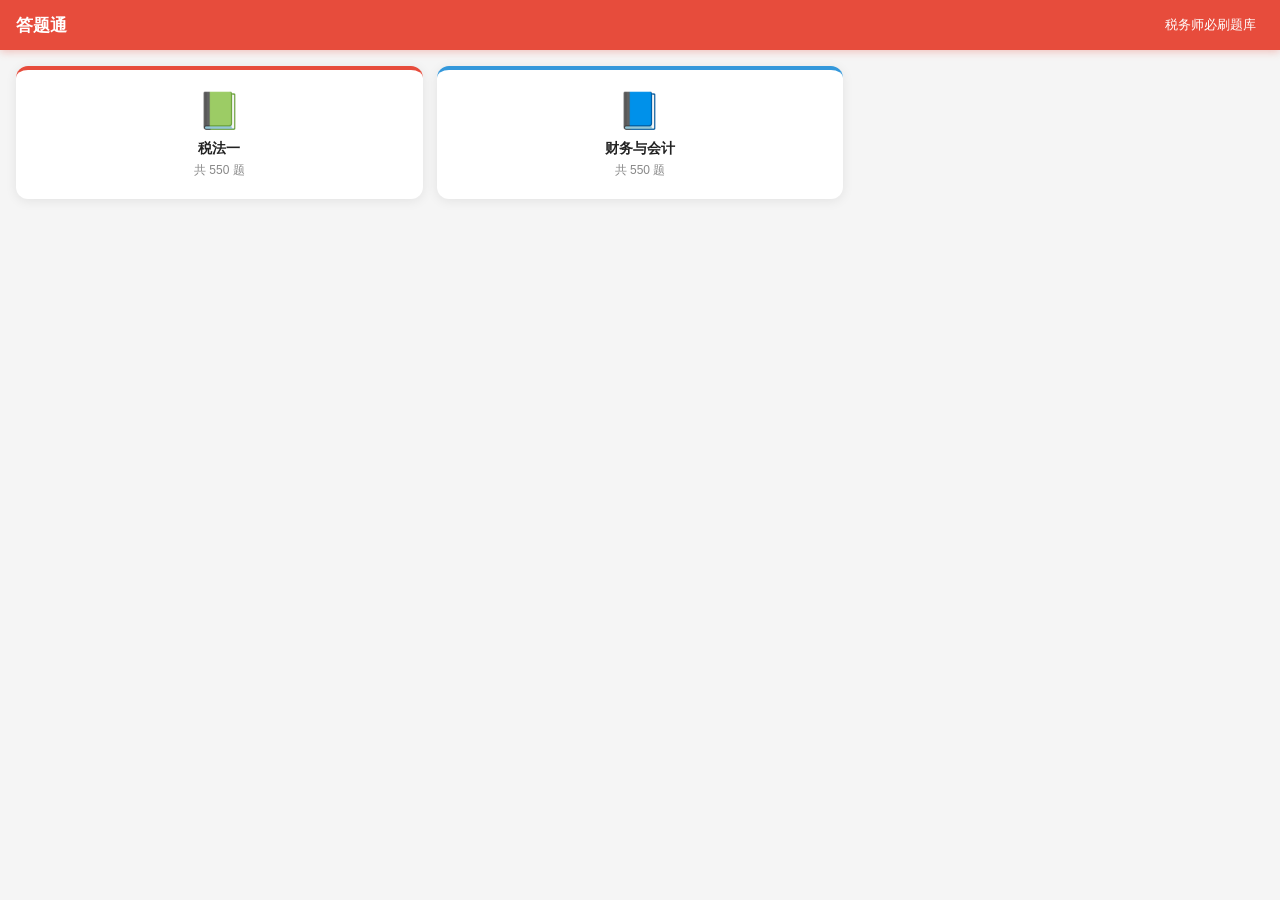
<file: index.html>
<!DOCTYPE html>
<html lang="zh-CN">
<head>
  <meta charset="UTF-8">
  <meta name="viewport" content="width=device-width, initial-scale=1.0, maximum-scale=1.0, user-scalable=no">
  <title>答题通 - 税务师必刷题库</title>
  <link rel="manifest" href="./manifest.json?v=6">
  <link rel="stylesheet" href="./style.css?v=6">
  <link rel="apple-touch-icon" href="./icon-192.png">
  <meta name="apple-mobile-web-app-capable" content="yes">
  <meta name="apple-mobile-web-app-status-bar-style" content="black-translucent">
  <meta name="theme-color" content="#e74c3c">
  <script src="./real_data.js?v=6"></script>
</head>
<body>

<!-- ============ 页面1：科目列表 ============ -->
<div class="page active" id="subject-page">
  <div class="topbar" style="background:#e74c3c">
    <h1>答题通</h1>
    <span class="right-btn" style="font-size:13px">税务师必刷题库</span>
  </div>
  <div class="subject-grid" id="subject-grid">
    <div class="loading">加载科目中</div>
  </div>
</div>

<!-- ============ 页面2：模式选择 ============ -->
<div class="page" id="mode-page">
  <div class="topbar" id="subject-topbar" style="background:#e74c3c">
    <button class="back-btn" onclick="goBackFromMode()">‹</button>
    <h1 id="subject-topbar-name">科目</h1>
  </div>
  <div class="mode-list">
    <div class="mode-card" onclick="onModeClick('browse')">
      <div class="mode-icon">📖</div>
      <div class="mode-info">
        <div class="mode-name">章节练习</div>
        <div class="mode-desc">按科目→章节 逐题练习</div>
      </div>
      <div class="mode-arrow">›</div>
    </div>
    <div class="mode-card" onclick="onModeClick('exam')">
      <div class="mode-icon">⏱️</div>
      <div class="mode-info">
        <div class="mode-name">模拟考试</div>
        <div class="mode-desc">随机抽取100题，限时模拟</div>
      </div>
      <div class="mode-arrow">›</div>
    </div>
    <div class="mode-card" onclick="onModeClick('wrong')">
      <div class="mode-icon">⭐</div>
      <div class="mode-info">
        <div class="mode-name">错题收藏</div>
        <div class="mode-desc">查看收藏的试题</div>
      </div>
      <div class="mode-arrow">›</div>
    </div>
  </div>
</div>

<!-- ============ 页面3：章节列表 ============ -->
<div class="page" id="chapter-page">
  <div class="topbar" style="background:#e74c3c">
    <button class="back-btn" onclick="goBackFromChapter()">‹</button>
    <h1 id="chapter-topbar-name">章节</h1>
  </div>
  <div class="chapter-list" id="chapter-list">
    <div class="loading">加载章节中</div>
  </div>
</div>

<!-- ============ 页面4：试题列表 ============ -->
<div class="page" id="question-list-page">
  <div class="topbar" style="background:#e74c3c">
    <button class="back-btn" onclick="goBackFromQuestionList()">‹</button>
    <h1 id="question-topbar-name">试题</h1>
    <span class="right-btn" id="question-count"></span>
  </div>
  <div class="question-list" id="question-list">
    <div class="loading">加载试题中</div>
  </div>
</div>

<!-- ============ 页面5：试题详情 ============ -->
<div class="page" id="question-detail-page">
  <div class="topbar" style="background:#e74c3c">
    <button class="back-btn" onclick="goBackFromDetail()">‹</button>
    <h1 id="detail-topbar-name">试题</h1>
  </div>
  <div class="question-detail" id="question-detail">
    <div class="loading">加载中</div>
  </div>
</div>

<!-- ============ 页面6：模拟考试 ============ -->
<div class="page" id="exam-page">
  <div class="topbar" id="exam-topbar" style="background:#e74c3c">
    <button class="back-btn" onclick="goHome()">✕</button>
    <h1 id="exam-topbar-name">模拟考试</h1>
    <span class="right-btn" id="exam-timer" style="font-variant-numeric:tabular-nums">00:00</span>
  </div>
  <div class="exam-header">
    <span class="exam-progress" id="exam-progress">1 / 100</span>
    <button class="exam-submit-btn" onclick="submitExam()">提交</button>
  </div>
  <div class="exam-question" id="exam-question">
    <div class="loading">加载试题中</div>
  </div>
  <div class="exam-nav">
    <button class="nav-btn prev" id="exam-prev" onclick="onExamPrev()">上一题</button>
    <button class="nav-btn next" id="exam-next" onclick="onExamNext()">下一题</button>
  </div>
</div>

<!-- ============ 页面7：考试结果 ============ -->
<div class="page" id="exam-result-page">
  <div class="topbar" style="background:#e74c3c">
    <h1>考试结果</h1>
  </div>
  <div class="exam-result" id="exam-result">
    <div class="loading">计算结果中...</div>
  </div>
</div>

<!-- ============ 页面7.5：错题回顾 ============ -->
<div class="page" id="wrong-review-page">
  <div class="topbar" style="background:#f39c12">
    <button class="back-btn" onclick="goBackFromWrongReview()">‹</button>
    <h1 id="wr-topbar-title">错题回顾</h1>
  </div>
  <div class="wr-progress" id="wr-progress">1 / 5</div>
  <div class="question-detail" id="wrong-review-detail">
    <div class="loading">加载中</div>
  </div>
  <div class="wr-nav">
    <button class="nav-btn prev" id="wr-prev" onclick="wrongReviewPrev()">上一错题</button>
    <button class="nav-btn next" id="wr-next" onclick="wrongReviewNext()">下一错题</button>
  </div>
</div>

<!-- ============ 页面8：错题集 ============ -->
<div class="page" id="wrong-page">
  <div class="topbar" style="background:#e74c3c">
    <button class="back-btn" onclick="goHome()">‹</button>
    <h1>错题收藏</h1>
  </div>
  <div class="wrong-tabs" id="wrong-tabs"></div>
  <div class="question-list" id="wrong-list">
    <div class="loading">加载中</div>
  </div>
</div>

<!-- Scripts -->
<script src="./db.js?v=6"></script>
<script src="./app.js?v=6"></script>
</body>
</html>
</file>
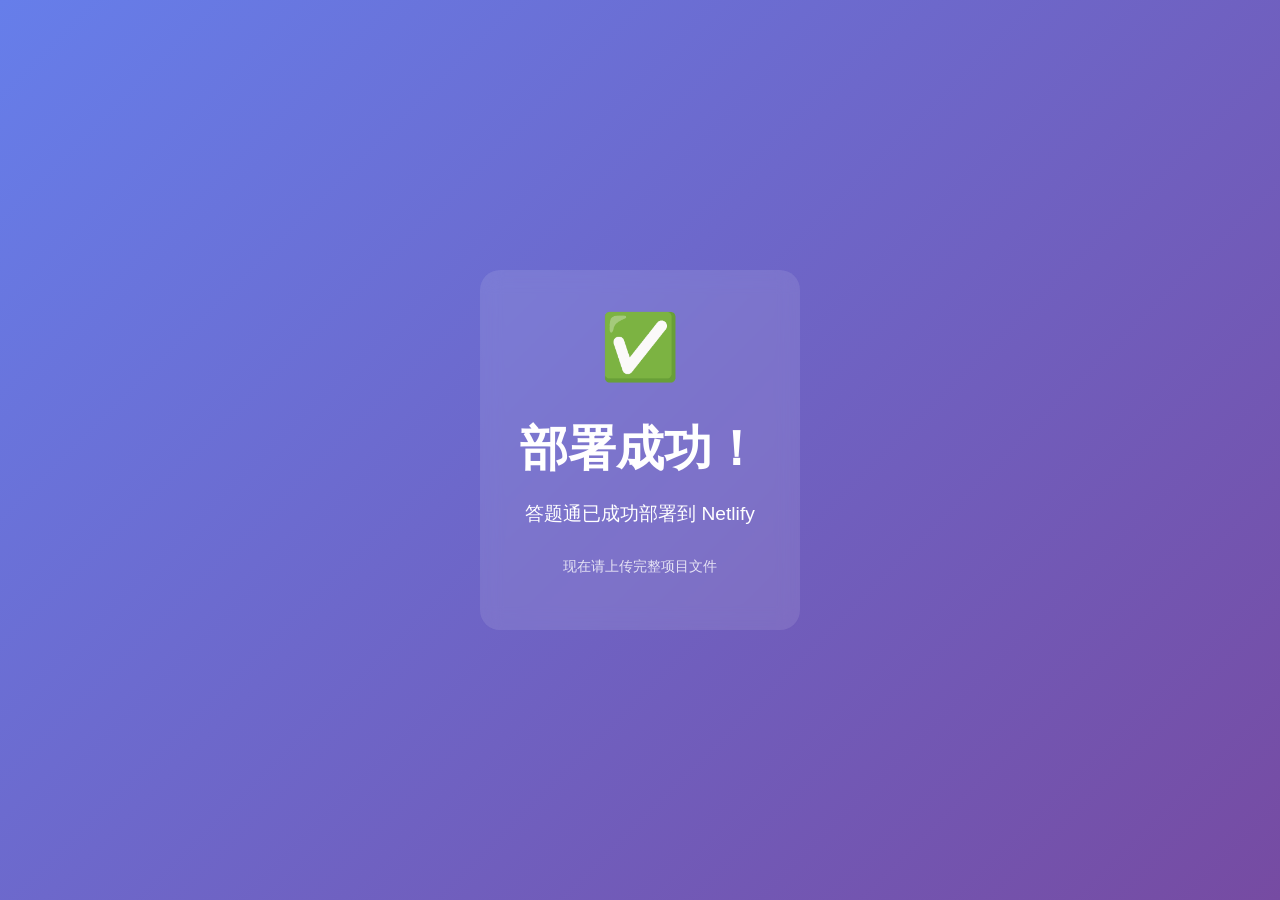
<file: test.html>
<!DOCTYPE html>
<html lang="zh-CN">
<head>
    <meta charset="UTF-8">
    <meta name="viewport" content="width=device-width, initial-scale=1.0">
    <title>答题通 - 测试页</title>
    <style>
        body {
            font-family: Arial, sans-serif;
            display: flex;
            justify-content: center;
            align-items: center;
            height: 100vh;
            margin: 0;
            background: linear-gradient(135deg, #667eea 0%, #764ba2 100%);
            color: white;
        }
        .container {
            text-align: center;
            padding: 40px;
            background: rgba(255, 255, 255, 0.1);
            border-radius: 20px;
            backdrop-filter: blur(10px);
        }
        h1 { font-size: 3em; margin-bottom: 20px; }
        p { font-size: 1.2em; }
        .success { color: #4ade80; font-size: 4em; }
    </style>
</head>
<body>
    <div class="container">
        <div class="success">✅</div>
        <h1>部署成功！</h1>
        <p>答题通已成功部署到 Netlify</p>
        <p style="margin-top: 30px; font-size: 0.9em; opacity: 0.8;">
            现在请上传完整项目文件
        </p>
    </div>
</body>
</html>
</file>
<file: style.css>
/* =========== 答题通 - 全局样式 =========== */
:root {
  --primary: #e74c3c;
  --primary-light: #fce4e4;
  --success: #2ecc71;
  --warning: #f39c12;
  --danger: #e74c3c;
  --bg: #f5f5f5;
  --card: #ffffff;
  --text: #222222;
  --text-light: #888888;
  --border: #e0e0e0;
  --radius: 12px;
  --shadow: 0 2px 12px rgba(0,0,0,0.08);
}

* { box-sizing: border-box; margin: 0; padding: 0; }

body {
  font-family: -apple-system, BlinkMacSystemFont, 'Segoe UI', 'PingFang SC', 'Hiragino Sans GB', sans-serif;
  background: var(--bg);
  color: var(--text);
  min-height: 100vh;
  -webkit-font-smoothing: antialiased;
}

/* =========== 顶栏 =========== */
.topbar {
  position: sticky; top: 0; z-index: 100;
  background: var(--primary);
  color: white;
  padding: 12px 16px;
  display: flex; align-items: center; gap: 10px;
  box-shadow: 0 2px 8px rgba(231,76,60,0.3);
}
.topbar .back-btn {
  background: none; border: none; color: white;
  font-size: 20px; cursor: pointer; padding: 4px 8px;
  border-radius: 8px; display: flex; align-items: center;
}
.topbar .back-btn:active { background: rgba(255,255,255,0.2); }
.topbar h1 { font-size: 17px; font-weight: 600; flex: 1; }
.topbar .right-btn { background: none; border: none; color: white; font-size: 14px; cursor: pointer; padding: 4px 8px; border-radius: 8px; }
.topbar .right-btn:active { background: rgba(255,255,255,0.2); }

/* =========== 页面容器 =========== */
.page { display: none; padding-bottom: 20px; }
.page.active { display: block; }

/* =========== 科目卡片 =========== */
.subject-grid {
  display: grid;
  grid-template-columns: 1fr 1fr;
  gap: 14px;
  padding: 16px;
}
.subject-card {
  background: var(--card);
  border-radius: var(--radius);
  box-shadow: var(--shadow);
  padding: 20px 16px;
  text-align: center;
  cursor: pointer;
  transition: transform 0.15s;
  border-top: 4px solid var(--subject-color, var(--primary));
}
.subject-card:active { transform: scale(0.96); }
.subject-card .icon { font-size: 36px; margin-bottom: 8px; }
.subject-card .name { font-size: 14px; font-weight: 600; color: var(--text); }
.subject-card .count { font-size: 12px; color: var(--text-light); margin-top: 4px; }

/* =========== 模式选择 =========== */
.mode-list { padding: 16px; display: flex; flex-direction: column; gap: 12px; }
.mode-card {
  background: var(--card); border-radius: var(--radius); box-shadow: var(--shadow);
  padding: 18px 16px; cursor: pointer; display: flex; align-items: center; gap: 14px;
  border-left: 4px solid var(--primary);
}
.mode-card:active { background: var(--primary-light); }
.mode-card .mode-icon { font-size: 28px; }
.mode-card .mode-info { flex: 1; }
.mode-card .mode-name { font-size: 16px; font-weight: 600; }
.mode-card .mode-desc { font-size: 12px; color: var(--text-light); margin-top: 2px; }
.mode-card .mode-arrow { color: var(--text-light); font-size: 18px; }

/* =========== 章节列表 =========== */
.chapter-list { padding: 12px 16px; display: flex; flex-direction: column; gap: 10px; }
.chapter-card {
  background: var(--card); border-radius: var(--radius); box-shadow: var(--shadow);
  padding: 16px; cursor: pointer; display: flex; align-items: center; gap: 12px;
}
.chapter-card:active { background: #f9f9f9; }
.chapter-num {
  width: 36px; height: 36px; border-radius: 50%;
  background: var(--primary-light); color: var(--primary);
  display: flex; align-items: center; justify-content: center;
  font-weight: 700; font-size: 14px; flex-shrink: 0;
}
.chapter-info { flex: 1; }
.chapter-name { font-size: 15px; font-weight: 500; }
.chapter-meta { font-size: 12px; color: var(--text-light); margin-top: 2px; }
.chapter-arrow { color: var(--text-light); }

/* =========== 试题列表 =========== */
.question-list { padding: 12px 16px; display: flex; flex-direction: column; gap: 10px; }
.question-card {
  background: var(--card); border-radius: var(--radius); box-shadow: var(--shadow);
  padding: 16px; cursor: pointer;
}
.question-card:active { background: #f9f9f9; }
.qs-type-tag {
  display: inline-block; font-size: 11px; padding: 2px 8px;
  border-radius: 4px; font-weight: 600; margin-bottom: 8px;
}
.qs-type-tag.single { background: #e8f4fd; color: #2196f3; }
.qs-type-tag.multi { background: #fff3e0; color: #ff9800; }
.qs-type-tag.calc { background: #f3e5f5; color: #9c27b0; }
.qs-type-tag.judge { background: #e8f5e9; color: #4caf50; }
.qs-content { font-size: 15px; line-height: 1.7; color: var(--text); }
.qs-meta { font-size: 12px; color: var(--text-light); margin-top: 8px; }

/* =========== 试题详情 =========== */
.question-detail { padding: 16px; }
.qd-type-tag {
  display: inline-block; font-size: 12px; padding: 3px 10px;
  border-radius: 6px; font-weight: 600; margin-bottom: 12px;
}
.qd-type-tag.single { background: #e8f4fd; color: #2196f3; }
.qd-type-tag.multi { background: #fff3e0; color: #ff9800; }
.qd-type-tag.calc { background: #f3e5f5; color: #9c27b0; }
.qd-type-tag.judge { background: #e8f5e9; color: #4caf50; }
.qd-content { font-size: 16px; line-height: 1.8; margin-bottom: 20px; }
.qd-options { display: flex; flex-direction: column; gap: 10px; margin-bottom: 20px; }
.qd-option {
  display: flex; align-items: flex-start; gap: 10px;
  padding: 14px 16px; border-radius: 10px;
  border: 2px solid var(--border); cursor: pointer;
  transition: all 0.15s;
}
.qd-option.selected { border-color: var(--primary); background: var(--primary-light); }
.qd-option.correct { border-color: var(--success); background: #e8f8ef; }
.qd-option.wrong { border-color: var(--danger); background: #fdecea; }
.qd-option .opt-letter {
  width: 28px; height: 28px; border-radius: 50%;
  background: var(--bg); display: flex; align-items: center; justify-content: center;
  font-weight: 700; font-size: 14px; flex-shrink: 0;
}
.qd-option.selected .opt-letter { background: var(--primary); color: white; }
.qd-option.correct .opt-letter { background: var(--success); color: white; }
.qd-option.wrong .opt-letter { background: var(--danger); color: white; }
.qd-option .opt-text { flex: 1; font-size: 15px; line-height: 1.6; }

.qd-actions { display: flex; gap: 10px; margin-bottom: 20px; }
.qd-btn {
  flex: 1; padding: 12px; border-radius: 10px; border: none;
  font-size: 15px; font-weight: 600; cursor: pointer;
}
.qd-btn.primary { background: var(--primary); color: white; }
.qd-btn.primary:active { opacity: 0.85; }
.qd-btn.outline { background: white; color: var(--primary); border: 2px solid var(--primary); }

.qd-answer-section { display: none; margin-top: 16px; }
.qd-answer-section.show { display: block; }
.qd-answer-box {
  background: #e8f8ef; border-radius: 10px; padding: 16px;
  margin-bottom: 12px; border-left: 4px solid var(--success);
}
.qd-answer-box h4 { font-size: 14px; color: var(--success); margin-bottom: 6px; }
.qd-answer-box .answer-text { font-size: 16px; font-weight: 700; }
.qd-explain-box {
  background: #fff9e6; border-radius: 10px; padding: 16px;
  border-left: 4px solid var(--warning);
}
.qd-explain-box h4 { font-size: 14px; color: var(--warning); margin-bottom: 6px; }
.qd-explain-box .explain-text { font-size: 14px; line-height: 1.7; color: #555; }

.qd-footer { display: flex; justify-content: space-between; margin-top: 20px; gap: 10px; }
.qd-footer .foot-btn {
  padding: 10px 18px; border-radius: 10px; border: none;
  font-size: 14px; cursor: pointer; font-weight: 500;
}
.qd-footer .foot-btn.star { background: #fff3e0; color: #f39c12; }
.qd-footer .foot-btn.star.active { background: #f39c12; color: white; }
.qd-footer .foot-btn.next { background: var(--primary); color: white; }

/* =========== 模拟考试 =========== */
.exam-header {
  background: var(--card); padding: 14px 16px;
  display: flex; align-items: center; justify-content: space-between;
  box-shadow: 0 1px 4px rgba(0,0,0,0.06);
  position: sticky; top: 49px; z-index: 99;
}
.exam-timer { font-size: 18px; font-weight: 700; color: var(--primary); font-variant-numeric: tabular-nums; }
.exam-progress { font-size: 13px; color: var(--text-light); }
.exam-submit-btn { background: var(--primary); color: white; border: none; padding: 8px 16px; border-radius: 8px; font-size: 14px; cursor: pointer; font-weight: 600; }

.exam-question { padding: 16px; }
.eq-content { font-size: 16px; line-height: 1.8; margin-bottom: 16px; }
.eq-options { display: flex; flex-direction: column; gap: 10px; }
.eq-option {
  display: flex; align-items: flex-start; gap: 10px;
  padding: 14px 16px; border-radius: 10px;
  border: 2px solid var(--border); cursor: pointer;
}
.eq-option.selected { border-color: var(--primary); background: var(--primary-light); }
.eq-option .opt-letter {
  width: 28px; height: 28px; border-radius: 50%;
  background: var(--bg); display: flex; align-items: center; justify-content: center;
  font-weight: 700; font-size: 14px; flex-shrink: 0;
}
.eq-option.selected .opt-letter { background: var(--primary); color: white; }
.eq-option .opt-text { flex: 1; font-size: 15px; line-height: 1.6; }

.exam-nav { 
  position: fixed; bottom: 0; left: 0; right: 0;
  background: var(--card); padding: 12px 16px;
  display: flex; gap: 10px; box-shadow: 0 -2px 8px rgba(0,0,0,0.06);
  z-index: 100;
}
.exam-nav .nav-btn {
  flex: 1; padding: 12px; border-radius: 10px; border: none;
  font-size: 15px; font-weight: 600; cursor: pointer;
}
.exam-nav .nav-btn.prev { background: var(--bg); color: var(--text); }
.exam-nav .nav-btn.next { background: var(--primary); color: white; }

/* =========== 考试结果 =========== */
.exam-result { padding: 24px 16px; text-align: center; }
.result-circle {
  width: 160px; height: 160px; border-radius: 50%;
  background: linear-gradient(135deg, #2ecc71, #27ae60);
  color: white; display: flex; flex-direction: column;
  align-items: center; justify-content: center;
  margin: 0 auto 24px;
  box-shadow: 0 4px 20px rgba(46,204,113,0.3);
}
.result-score { font-size: 48px; font-weight: 800; line-height: 1; }
.result-ratio { font-size: 40px; font-weight: 800; line-height: 1; }
.result-total { font-size: 20px; font-weight: 500; opacity: 0.75; }
.result-label { font-size: 14px; margin-top: 4px; opacity: 0.9; }
.result-stats { display: grid; grid-template-columns: 1fr 1fr 1fr; gap: 12px; margin-bottom: 16px; }
.result-stat {
  background: var(--card); border-radius: var(--radius); padding: 16px 8px;
  box-shadow: var(--shadow);
}
.result-stat .stat-num { font-size: 24px; font-weight: 700; }
.result-stat .stat-label { font-size: 12px; color: var(--text-light); margin-top: 2px; }
/* 题型得分明细 */
.result-type-breakdown {
  background: var(--card); border-radius: var(--radius); padding: 14px 16px;
  box-shadow: var(--shadow); margin-bottom: 20px; text-align: left;
}
.rs-type-row {
  display: flex; align-items: center; justify-content: space-between;
  padding: 8px 0; border-bottom: 1px solid var(--border);
}
.rs-type-row:last-child { border-bottom: none; }
.rs-type-name { font-size: 14px; font-weight: 500; color: var(--text); }
.rs-type-nums { font-size: 13px; color: var(--text-light); }
.rs-type-score { font-size: 14px; font-weight: 600; color: var(--primary); }
.result-actions { display: flex; flex-direction: column; gap: 10px; }
.result-actions .act-btn {
  padding: 14px; border-radius: 10px; border: none;
  font-size: 16px; font-weight: 600; cursor: pointer;
}
.result-actions .act-btn.primary { background: var(--primary); color: white; }
.result-actions .act-btn.warn { background: var(--warning); color: white; }
.result-actions .act-btn.outline { background: white; color: var(--primary); border: 2px solid var(--primary); }

/* =========== 错题回顾 =========== */
.wr-progress {
  padding: 10px 16px; text-align: center; font-size: 14px;
  font-weight: 600; color: var(--text-light); background: #fff8e1;
}
.wr-compare {
  display: grid; grid-template-columns: 1fr 1fr; gap: 10px; margin: 16px 0;
}
.wr-box {
  padding: 14px; border-radius: 10px; text-align: center;
}
.wr-box h4 { font-size: 13px; margin-bottom: 6px; }
.wr-box .wr-ans-text { font-size: 20px; font-weight: 700; }
.wr-user { background: #fff0f0; }
.wr-user h4 { color: #e74c3c; }
.wr-correct { background: #e8f8e8; }
.wr-correct h4 { color: #27ae60; }
.wr-explain {
  background: var(--card); border-radius: var(--radius);
  padding: 16px; box-shadow: var(--shadow); margin-bottom: 16px;
}
.wr-explain h4 { font-size: 14px; margin-bottom: 8px; }
.wr-explain p { font-size: 14px; line-height: 1.7; color: var(--text); }
.wr-nav { 
  position: fixed; bottom: 0; left: 0; right: 0;
  background: var(--card); padding: 12px 16px;
  display: flex; gap: 10px; box-shadow: 0 -2px 8px rgba(0,0,0,0.06);
  z-index: 100;
}
.wr-nav .nav-btn {
  flex: 1; padding: 12px; border-radius: 10px; border: none;
  font-size: 15px; font-weight: 600; cursor: pointer;
}
.wr-nav .nav-btn.prev { background: var(--bg); color: var(--text); }
.wr-nav .nav-btn.next { background: var(--warning); color: white; }

/* 错题回顾选项样式 */
.qd-option.missed {
  border-color: #27ae60; background: #e8f8e8;
}
.qd-option.missed .opt-letter { background: #27ae60; color: white; }
.qd-option.correct {
  border-color: #27ae60; background: #e8f8e8;
}
.qd-option.correct .opt-letter { background: #27ae60; color: white; }
.qd-option.wrong {
  border-color: #e74c3c; background: #fff0f0;
}
.qd-option.wrong .opt-letter { background: #e74c3c; color: white; }

/* =========== 错题集 =========== */
.wrong-header {
  padding: 16px; display: flex; align-items: center; justify-content: space-between;
}
.wrong-tabs { display: flex; gap: 8px; padding: 0 16px 12px; overflow-x: auto; }
.wrong-tab {
  padding: 8px 16px; border-radius: 20px; border: none;
  font-size: 13px; cursor: pointer; white-space: nowrap;
  background: var(--bg); color: var(--text-light); font-weight: 500;
}
.wrong-tab.active { background: var(--primary); color: white; }

/* =========== 空状态 =========== */
.empty-state {
  display: flex; flex-direction: column; align-items: center; justify-content: center;
  padding: 60px 32px; color: var(--text-light); text-align: center;
}
.empty-state .empty-icon { font-size: 64px; margin-bottom: 16px; opacity: 0.5; }
.empty-state .empty-text { font-size: 15px; }

/* =========== 加载动画 =========== */
.loading {
  display: flex; align-items: center; justify-content: center;
  padding: 40px; color: var(--text-light); font-size: 14px;
}
.loading::after {
  content: ''; width: 20px; height: 20px;
  border: 3px solid var(--border); border-top-color: var(--primary);
  border-radius: 50%; animation: spin 0.8s linear infinite;
  margin-left: 10px;
}
@keyframes spin { to { transform: rotate(360deg); } }

/* =========== 提示框 =========== */
.toast {
  position: fixed; bottom: 80px; left: 50%; transform: translateX(-50%);
  background: rgba(0,0,0,0.8); color: white; padding: 10px 24px;
  border-radius: 20px; font-size: 14px; z-index: 999;
  animation: fadeInUp 0.3s ease;
}
@keyframes fadeInUp { from { opacity: 0; transform: translateX(-50%) translateY(10px); } to { opacity: 1; transform: translateX(-50%) translateY(0); } }

/* =========== 响应式 =========== */
@media (min-width: 500px) {
  .subject-grid { grid-template-columns: 1fr 1fr 1fr; }
}
</file>
